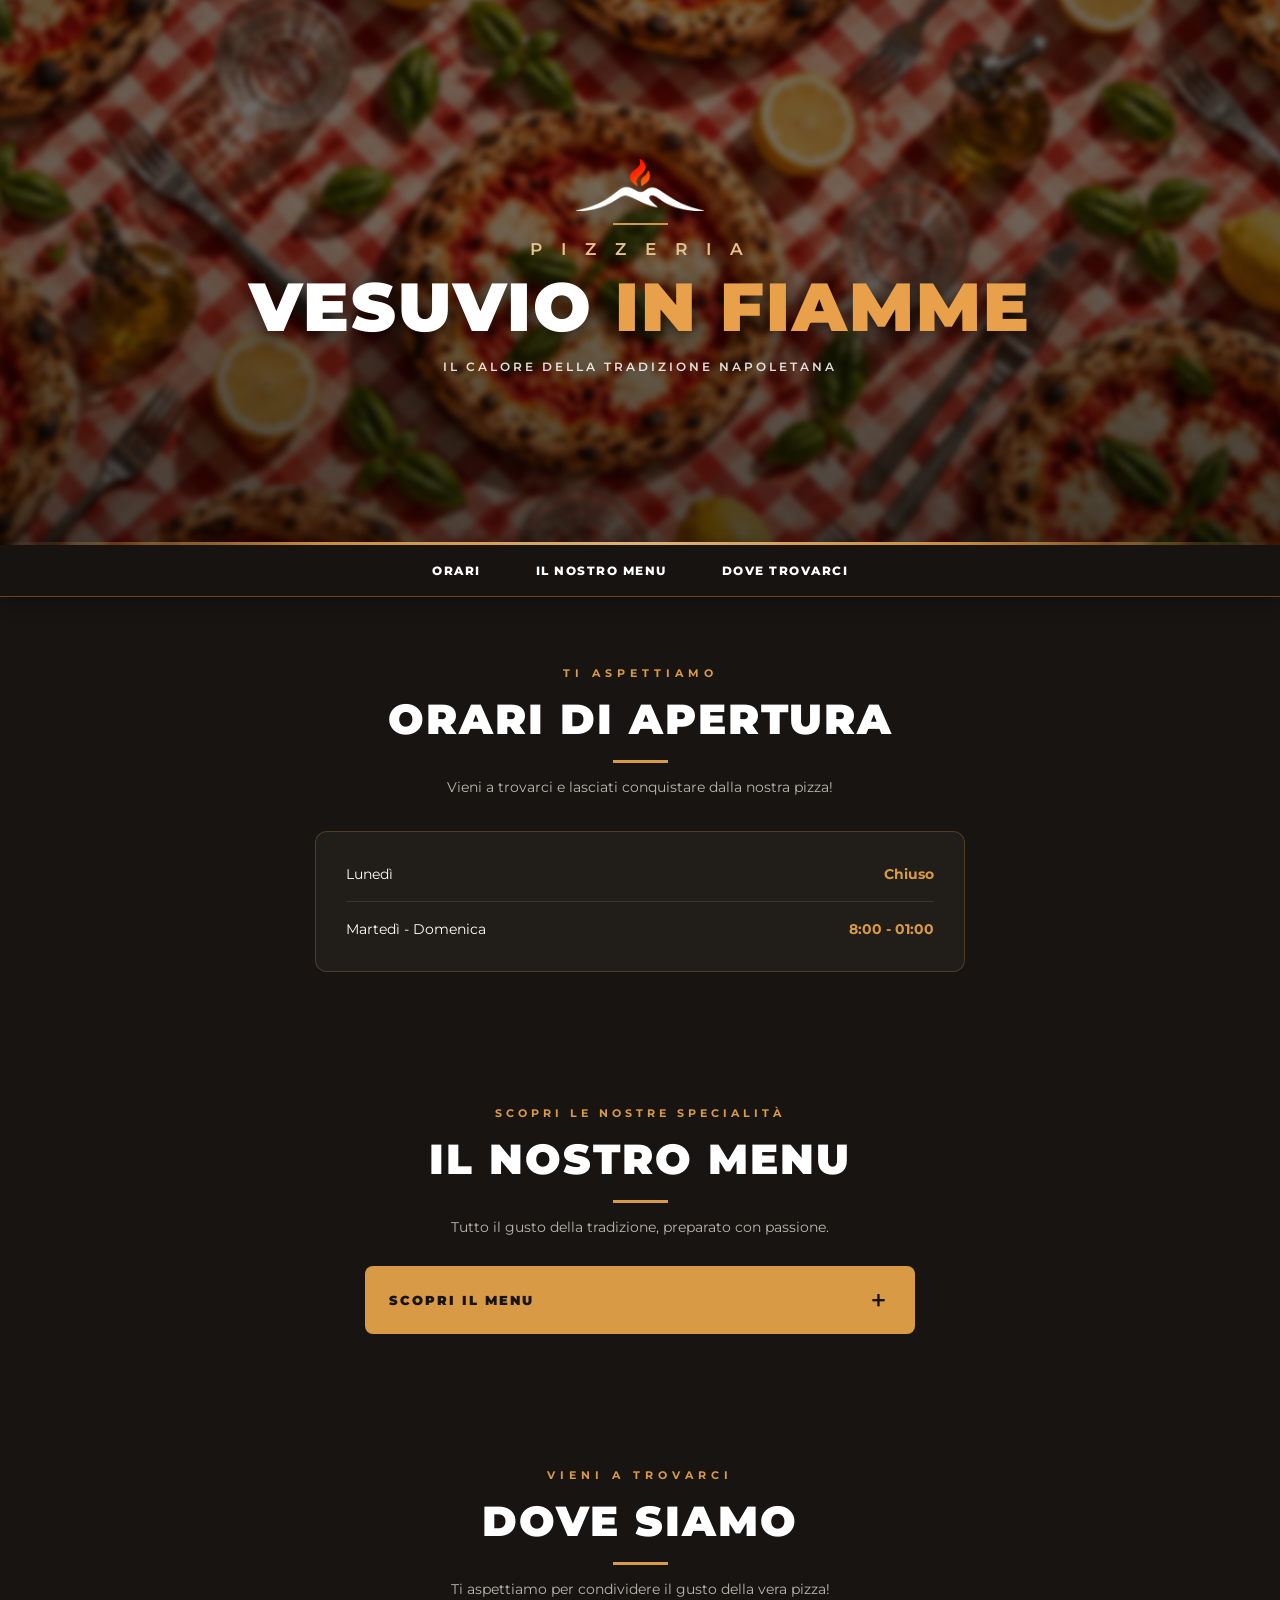
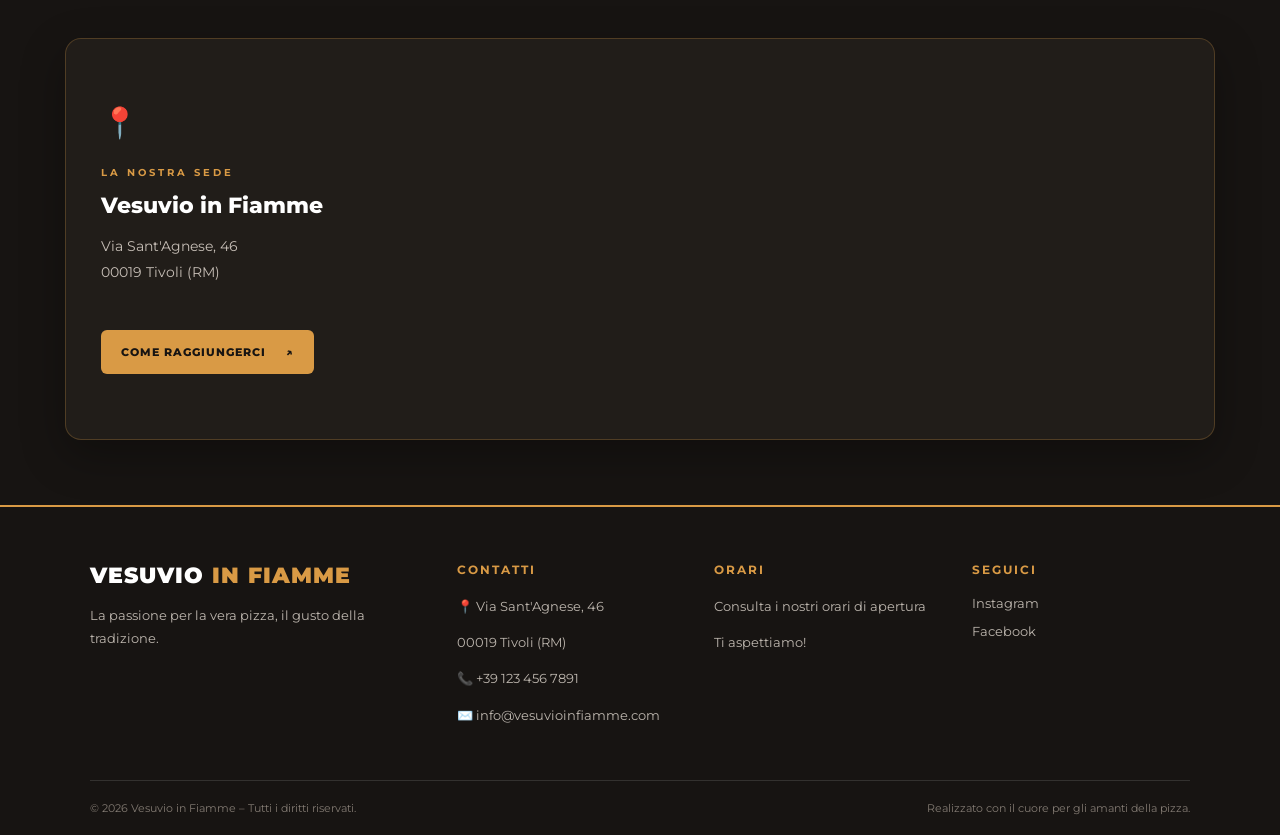
<file: index.html>
<!DOCTYPE html>
<html lang="it">
<head>
    <meta charset="UTF-8">
    <meta name="viewport" content="width=device-width, initial-scale=1.0">
    <title>Pizzeria Vesuvio in Fiamme</title>
    <link rel="icon" type="image/png" href="img/fav.png">
    <meta name="theme-color" content="#171412">
    <link rel="stylesheet" href="css/style.css">
    <link rel="stylesheet" href="css/index.css">
</head>
<body>
    <header class="tm-header">
        <div class="hero-banner">
            <div class="hero-overlay"></div>
            <div class="hero-content">
                <img src="img/logo_white.png"
                    alt="Vesuvio in Fiamme"
                    class="hero-logo">
                <div class="hero-divider"></div>
                <span class="hero-subtitle">P I Z Z E R I A</span>
                <h1>VESUVIO <span>IN FIAMME</span></h1>
                <p class="hero-tagline">
                    IL CALORE DELLA TRADIZIONE NAPOLETANA
                </p>
            </div>
            <div class="hero-bottom-line"></div>
        </div>
    </header>

<nav class="site-nav" aria-label="Menu principale">

    <a href="#orari">ORARI</a>

    <a href="#menu">IL NOSTRO MENU</a>

    <a href="#dove-siamo">DOVE TROVARCI</a>

</nav>


    <section id="orari" class="hours-section">
        <div class="hours-heading">
            <span>TI ASPETTIAMO</span>
            <h2>ORARI DI APERTURA</h2>
            <div class="hours-divider"></div>
            <p>Vieni a trovarci e lasciati conquistare dalla nostra pizza!</p>
        </div>

        <div class="hours-card">
            <div class="hours-row">
                <span>Lunedì</span>
                <span>Chiuso</span>
            </div>
            <div class="hours-row">
                <span>Martedì - Domenica</span>
                <span>8:00 - 01:00</span>
            </div>
        </div>
    </section>


    <section id="menu" class="menu-section">
        <div class="menu-heading">
            <span>SCOPRI LE NOSTRE SPECIALITÀ</span>
            <h2>IL NOSTRO MENU</h2>
            <div class="menu-divider"></div>
            <p>Tutto il gusto della tradizione, preparato con passione.</p>
        </div>

        <div class="menu-dropdown">
            <button class="menu-toggle" onclick="toggleMenu()">
                <span>SCOPRI IL MENU</span>
                <span id="menu-arrow">＋</span>
            </button>

            <div class="menu-options" id="menu-options">
                <a href="pizze.html">🍕 PIZZE</a>
                <a href="antipasti.html">🥖 ANTIPASTI</a>
                <a href="bevande.html">🥤 BEVANDE</a>
                <a href="dolci.html">🍰 DOLCI</a>
            </div>
        </div>
    </section>


    <!-- DOVE SIAMO -->
    
    <section id="dove-siamo" class="location-section">
        <div class="location-heading">
            <span class="location-eyebrow">VIENI A TROVARCI</span>
            <h2>DOVE SIAMO</h2>
            <div class="location-divider"></div>
            <p>Ti aspettiamo per condividere il gusto della vera pizza!</p>
        </div>

        <div class="location-card">

            <div class="location-info">

                <div class="location-icon">📍</div>

                <div>
                    <span class="location-label">LA NOSTRA SEDE</span>
                    <h3>Vesuvio in Fiamme</h3>
                    <p>
                        Via Sant'Agnese, 46<br>
                        00019 Tivoli (RM)
                    </p>
                </div>

                <a
                    href="https://www.google.com/maps/dir/?api=1&destination=Via+Sant%27Agnese+46%2C+00019+Tivoli+RM"
                    target="_blank"
                    rel="noopener noreferrer"
                    class="location-button">
                    <span>COME RAGGIUNGERCI</span>
                    <span>↗</span>
                </a>

            </div>

            <div class="location-map">
                <iframe
                    src="https://maps.google.com/maps?q=Via%20Sant%27Agnese%2C%2046%2C%2000019%20Tivoli%20RM&t=&z=16&ie=UTF8&iwloc=&output=embed"
                    width="100%"
                    height="100%"
                    style="border:0;"
                    allowfullscreen=""
                    loading="lazy"
                    referrerpolicy="no-referrer-when-downgrade"
                    title="Mappa Pizzeria Vesuvio in Fiamme">
                </iframe>
            </div>

        </div>

    </section>

<footer class="site-footer">
  <div class="footer-content">

    <div class="footer-brand">
      <h2>VESUVIO <span>IN FIAMME</span></h2>
      <p>La passione per la vera pizza, il gusto della tradizione.</p>
    </div>

    <div class="footer-column">
      <h3>CONTATTI</h3>
      <p>📍 Via Sant'Agnese, 46</p>
      <p>00019 Tivoli (RM)</p>
      <p>📞 +39 123 456 7891</p>
      <p>✉️ info@vesuvioinfiamme.com</p>
    </div>

    <div class="footer-column">
      <h3>ORARI</h3>
      <p>Consulta i nostri orari di apertura</p>
      <p>Ti aspettiamo!</p>
    </div>

    <div class="footer-column">
      <h3>SEGUICI</h3>
      <a href="#" target="_blank">Instagram</a>
      <a href="#" target="_blank">Facebook</a>
    </div>

  </div>

  <div class="footer-bottom">
    <p>© 2026 Vesuvio in Fiamme – Tutti i diritti riservati.</p>
    <p>Realizzato con il cuore per gli amanti della pizza.</p>
  </div>
</footer>

</body>

<script>
    function toggleMenu() {
        const menuOptions = document.getElementById('menu-options');
        const menuArrow = document.getElementById('menu-arrow');

        if (menuOptions.classList.contains('open')) {
            menuOptions.classList.remove('open');
            menuArrow.textContent = '＋';
        } else {
            menuOptions.classList.add('open');
            menuArrow.textContent = '－';
        }
    }
</script>
</html>
</file>
<file: css/style.css>
/* =====================================
   VESUVIO IN FIAMME
   FOGLIO DI STILE GLOBALE
===================================== */

@import url('https://fonts.googleapis.com/css2?family=Montserrat:wght@400;600;800;900&display=swap');

/* VARIABILI GLOBALI */

:root {
    --bg-main: #171412;
    --bg-card: #211d19;
    --gold: #d99a45;
    --gold-light: #f0b969;
    --white: #ffffff;
    --text-secondary: #bdb6ae;
    --border-gold: rgba(217,154,69,.25);
}

/* RESET */

* {
    box-sizing: border-box;
}

html {
    scroll-behavior: smooth;
    scroll-padding-top: 80px;
}

body {
    margin: 0;
    padding: 0;
    background: var(--bg-main);
    color: var(--white);
    font-family: 'Montserrat', sans-serif;
    overflow-x: clip;
}

.container {
    width: 100%;
    max-width: 100%;
    margin: 0;
}

/* =====================================
   HEADER GLOBALE
===================================== */

.tm-header {
    width: 100%;
    margin: 0;
    padding: 0;
}

.hero-banner {
    position: relative;
    width: 100%;
    aspect-ratio: 2.35 / 1;
    min-height: 260px;
    max-height: 650px;

    display: flex;
    align-items: center;
    justify-content: center;

    overflow: hidden;
    isolation: isolate;
    background: var(--bg-main);
}

.hero-banner::before {
    content: "";
    position: absolute;
    inset: -8px;
    z-index: -2;

    background-image: url("../img/banner.png");
    background-size: cover;
    background-position: center;
    background-repeat: no-repeat;

    filter: blur(3px) brightness(.55);
    transform: scale(1.02);
}

.hero-overlay {
    position: absolute;
    inset: 0;
    z-index: -1;

    background:
        linear-gradient(90deg,
            rgba(0,0,0,.25),
            rgba(0,0,0,.15),
            rgba(0,0,0,.25)),
        linear-gradient(0deg,
            rgba(0,0,0,.35),
            transparent 60%);
}

.hero-content {
    width: 100%;
    padding: 25px;

    display: flex;
    flex-direction: column;
    align-items: center;
    justify-content: center;

    text-align: center;
    color: var(--white);
}

.hero-logo {
    width: clamp(75px, 10vw, 145px);
    height: auto;
    object-fit: contain;
    margin-bottom: 12px;
    filter: drop-shadow(0 4px 12px rgba(0,0,0,.5));
}

.hero-divider {
    width: 55px;
    height: 2px;
    background: var(--gold);
    margin-bottom: 14px;
}

.hero-subtitle {
    font-size: clamp(11px, 1.5vw, 17px);
    font-weight: 600;
    letter-spacing: 7px;
    color: #e7c18e;
    margin-bottom: 12px;
}

.hero-content h1 {
    font-size: clamp(25px, 5.3vw, 72px);
    font-weight: 900;
    letter-spacing: 2px;
    line-height: 1.05;
    margin: 0;
    color: var(--white);
    text-transform: uppercase;
    text-shadow: 0 4px 20px rgba(0,0,0,.65);
}

.hero-content h1 span {
    color: #e9a04a;
}

.hero-tagline {
    margin-top: 17px;
    font-size: clamp(8px, 1vw, 12px);
    font-weight: 600;
    letter-spacing: 3px;
    color: rgba(255,255,255,.85);
}

.hero-bottom-line {
    position: absolute;
    bottom: 0;
    left: 0;
    width: 100%;
    height: 3px;

    background: linear-gradient(
        90deg,
        transparent,
        #d99a45,
        #f2c17e,
        #d99a45,
        transparent
    );
}

/* =====================================
   NAVIGAZIONE GLOBALE
===================================== */

.site-nav {
    position: sticky;
    top: 0;
    z-index: 1000;

    width: 100%;
    display: flex;
    justify-content: center;
    align-items: center;
    gap: 55px;

    padding: 18px 20px;

    background: rgba(23,20,18,.97);
    border-bottom: 1px solid rgba(217,154,69,.4);
    box-shadow: 0 5px 20px rgba(0,0,0,.3);
}

.site-nav a {
    color: var(--white);
    text-decoration: none;
    font-size: 12px;
    font-weight: 800;
    letter-spacing: 1.5px;
    transition: .3s ease;
}

.site-nav a:hover {
    color: #e9a04a;
    transform: translateY(-2px);
}

/* =====================================
   FOOTER GLOBALE
===================================== */

.site-footer {
    width: 100%;
    background: var(--bg-main);
    color: var(--white);
    padding: 55px 7% 20px;
    border-top: 2px solid var(--gold);
}

.footer-content {
    max-width: 1150px;
    margin: 0 auto;

    display: grid;
    grid-template-columns: 1.5fr 1fr 1fr 1fr;
    gap: 40px;
    padding-bottom: 40px;
}

.footer-brand h2 {
    font-size: 22px;
    font-weight: 900;
    letter-spacing: 1px;
    margin: 0 0 15px;
}

.footer-brand h2 span {
    color: var(--gold);
}

.footer-brand p,
.footer-column p {
    color: var(--text-secondary);
    font-size: 13px;
    line-height: 1.8;
}

.footer-column h3 {
    color: var(--gold);
    font-size: 12px;
    letter-spacing: 2px;
    margin: 0 0 18px;
}

.footer-column a {
    display: block;
    color: var(--text-secondary);
    text-decoration: none;
    font-size: 13px;
    margin-bottom: 12px;
    transition: color .3s ease;
}

.footer-column a:hover {
    color: var(--gold);
}

.footer-bottom {
    max-width: 1150px;
    margin: 0 auto;
    padding-top: 20px;
    border-top: 1px solid rgba(255,255,255,.12);

    display: flex;
    justify-content: space-between;
    gap: 15px;
    flex-wrap: wrap;
}

.footer-bottom p {
    color: #827a72;
    font-size: 11px;
    margin: 0;
}

/* =====================================
   RESPONSIVE GLOBALE
===================================== */

@media (max-width: 750px) {

    .footer-content {
        grid-template-columns: 1fr 1fr;
        gap: 30px 20px;
    }

    .footer-brand {
        grid-column: 1 / -1;
    }

    .site-footer {
        padding: 40px 20px 20px;
    }

    .footer-bottom {
        flex-direction: column;
        text-align: center;
    }
}

@media (max-width: 600px) {

    .site-nav {
        justify-content: flex-start;
        gap: 25px;
        padding: 15px 18px;
        overflow-x: auto;
        white-space: nowrap;
        scrollbar-width: none;
        -webkit-overflow-scrolling: touch;
    }

    .site-nav::-webkit-scrollbar {
        display: none;
    }

    .site-nav a {
        font-size: 10px;
        letter-spacing: 1px;
    }

    .hero-banner {
        aspect-ratio: 1.8 / 1;
        min-height: 210px;
    }

    .hero-content {
        padding: 12px;
    }

    .hero-logo {
        width: 65px;
        margin-bottom: 7px;
    }

    .hero-divider {
        margin-bottom: 8px;
        width: 35px;
    }

    .hero-subtitle {
        letter-spacing: 4px;
        margin-bottom: 7px;
    }

    .hero-content h1 {
        font-size: clamp(22px, 6vw, 35px);
        letter-spacing: 1px;
    }

    .hero-tagline {
        font-size: 8px;
        letter-spacing: 1px;
        margin-top: 10px;
    }
}

@media (max-width: 420px) {

    .footer-content {
        grid-template-columns: 1fr;
    }

    .footer-brand {
        grid-column: auto;
    }
}
</file>
<file: css/index.css>
/* ==========================================
   VESUVIO IN FIAMME
   HOME.CSS - STILI SPECIFICI HOMEPAGE
========================================== */


/* ==========================================
   ORARI DI APERTURA
========================================== */

.hours-section {
    width: 100%;
    padding: 65px 20px;
    background: var(--bg-main);
    color: var(--white);
    text-align: center;
}

.hours-heading {
    text-align: center;
    margin-bottom: 35px;
}

.hours-heading > span {
    color: var(--gold);
    font-size: 11px;
    font-weight: 700;
    letter-spacing: 5px;
}

.hours-heading h2 {
    font-size: clamp(28px, 4vw, 42px);
    font-weight: 900;
    letter-spacing: 2px;
    margin: 12px 0;
}

.hours-divider {
    width: 55px;
    height: 3px;
    background: var(--gold);
    margin: 15px auto;
}

.hours-heading p {
    color: var(--text-secondary);
    font-size: 14px;
}

.hours-card {
    max-width: 650px;
    margin: 0 auto;
    padding: 15px 30px;

    background: var(--bg-card);
    border: 1px solid var(--border-gold);
    border-radius: 12px;
}

.hours-row {
    display: flex;
    justify-content: space-between;
    align-items: center;
    gap: 15px;

    padding: 18px 0;
    border-bottom: 1px solid rgba(255,255,255,.1);

    font-size: 14px;
}

.hours-row:last-child {
    border-bottom: none;
}

.hours-row span:last-child {
    color: var(--gold);
    font-weight: 700;
    text-align: right;
}


/* ==========================================
   IL NOSTRO MENU
========================================== */

.menu-section {
    width: 100%;
    padding: 65px 20px;

    background: var(--bg-main);
    color: var(--white);
    text-align: center;
}

.menu-heading > span {
    color: var(--gold);
    font-size: 11px;
    font-weight: 700;
    letter-spacing: 4px;
}

.menu-heading h2 {
    font-size: clamp(28px, 4vw, 42px);
    font-weight: 900;
    letter-spacing: 2px;
    margin: 12px 0;
}

.menu-divider {
    width: 55px;
    height: 3px;
    background: var(--gold);
    margin: 15px auto;
}

.menu-heading p {
    color: var(--text-secondary);
    font-size: 14px;
    margin-bottom: 30px;
}


/* DROPDOWN MENU */

.menu-dropdown {
    max-width: 550px;
    margin: 0 auto;
    position: relative;
}

.menu-toggle {
    width: 100%;
    padding: 19px 24px;

    display: flex;
    align-items: center;
    justify-content: space-between;

    background: var(--gold);
    color: var(--bg-main);

    border: none;
    border-radius: 8px;

    font-family: inherit;
    font-size: 13px;
    font-weight: 900;
    letter-spacing: 2px;

    cursor: pointer;
    transition: .3s ease;
}

.menu-toggle:hover {
    background: var(--gold-light);
}

#menu-arrow {
    font-size: 22px;
}

.menu-options {
    display: none;
    flex-direction: column;

    margin-top: 8px;

    background: var(--bg-card);
    border: 1px solid var(--border-gold);
    border-radius: 8px;

    overflow: hidden;
    text-align: left;
}

.menu-options.open {
    display: flex;
    animation: menuAppear .25s ease;
}

.menu-options a {
    padding: 18px 24px;

    color: var(--white);
    text-decoration: none;

    font-size: 13px;
    font-weight: 700;
    letter-spacing: 1px;

    border-bottom: 1px solid rgba(255,255,255,.08);
    transition: .3s ease;
}

.menu-options a:last-child {
    border-bottom: none;
}

.menu-options a:hover {
    background: #30271e;
    color: var(--gold);
    padding-left: 32px;
}

@keyframes menuAppear {
    from {
        opacity: 0;
        transform: translateY(-8px);
    }

    to {
        opacity: 1;
        transform: translateY(0);
    }
}


/* ==========================================
   DOVE SIAMO
========================================== */

.location-section {
    width: 100%;
    max-width: 100%;
    margin: 0;
    padding: 65px 20px;

    box-sizing: border-box;
    overflow: hidden;

    background: var(--bg-main);
    color: var(--white);
}


/* TITOLO */

.location-heading {
    text-align: center;
    margin-bottom: 40px;
}

.location-eyebrow {
    color: var(--gold);
    font-size: 11px;
    font-weight: 700;
    letter-spacing: 5px;
}

.location-heading h2 {
    font-size: clamp(28px, 4vw, 42px);
    font-weight: 900;
    letter-spacing: 2px;
    margin: 12px 0;
}

.location-divider {
    width: 55px;
    height: 3px;
    background: var(--gold);
    margin: 15px auto;
}

.location-heading p {
    color: var(--text-secondary);
    font-size: 14px;
}


/* CARD PRINCIPALE */

.location-card {
    width: 100%;
    max-width: 1150px;
    margin: 0 auto;

    display: grid;
    grid-template-columns: .8fr 1.5fr;

    background: var(--bg-card);
    border: 1px solid var(--border-gold);
    border-radius: 16px;

    overflow: hidden;
    box-shadow: 0 15px 45px rgba(0,0,0,.3);
}


/* INFORMAZIONI */

.location-info {
    min-width: 0;
    padding: 40px 35px;

    display: flex;
    flex-direction: column;
    align-items: flex-start;
    justify-content: center;
}

.location-icon {
    font-size: 30px;
    margin-bottom: 20px;
}

.location-label {
    font-size: 10px;
    letter-spacing: 3px;
    color: var(--gold);
    font-weight: 700;
}

.location-info h3 {
    font-size: 22px;
    font-weight: 800;
    margin: 12px 0;
}

.location-info p {
    color: #c6beb6;
    font-size: 14px;
    line-height: 1.9;
}


/* PULSANTE MAPPA */

.location-button {
    display: flex;
    align-items: center;
    justify-content: space-between;
    gap: 20px;

    margin-top: 30px;
    padding: 15px 20px;

    background: var(--gold);
    color: var(--bg-main);

    text-decoration: none;
    font-size: 11px;
    font-weight: 800;
    letter-spacing: 1px;

    border-radius: 6px;
    transition: .3s ease;
}

.location-button:hover {
    background: var(--gold-light);
    transform: translateY(-3px);
}


/* MAPPA */

.location-map {
    width: 100%;
    min-width: 0;
    overflow: hidden;
    box-sizing: border-box;
}

.location-map iframe {
    display: block;
    width: 100%;
    height: 100%;
    min-height: 400px;
    max-width: 100%;
    border: 0;
}


/* ==========================================
   RESPONSIVE HOMEPAGE
========================================== */

@media (max-width: 700px) {

    .hours-section,
    .menu-section {
        padding: 50px 18px;
    }

    .hours-card {
        padding: 10px 18px;
    }

    .hours-row {
        font-size: 12px;
    }

    .location-section {
        padding: 50px 18px;
    }

    .location-card {
        grid-template-columns: minmax(0, 1fr);
    }

    .location-info {
        padding: 30px 25px;
    }

    .location-map {
        min-height: 280px;
    }

    .location-map iframe {
        min-height: 280px;
    }

    .location-button {
        width: 100%;
    }
}

@media (max-width: 500px) {

    .hours-row {
        gap: 10px;
    }

    .hours-heading p,
    .menu-heading p,
    .location-heading p {
        font-size: 13px;
        line-height: 1.7;
    }
}
</file>
